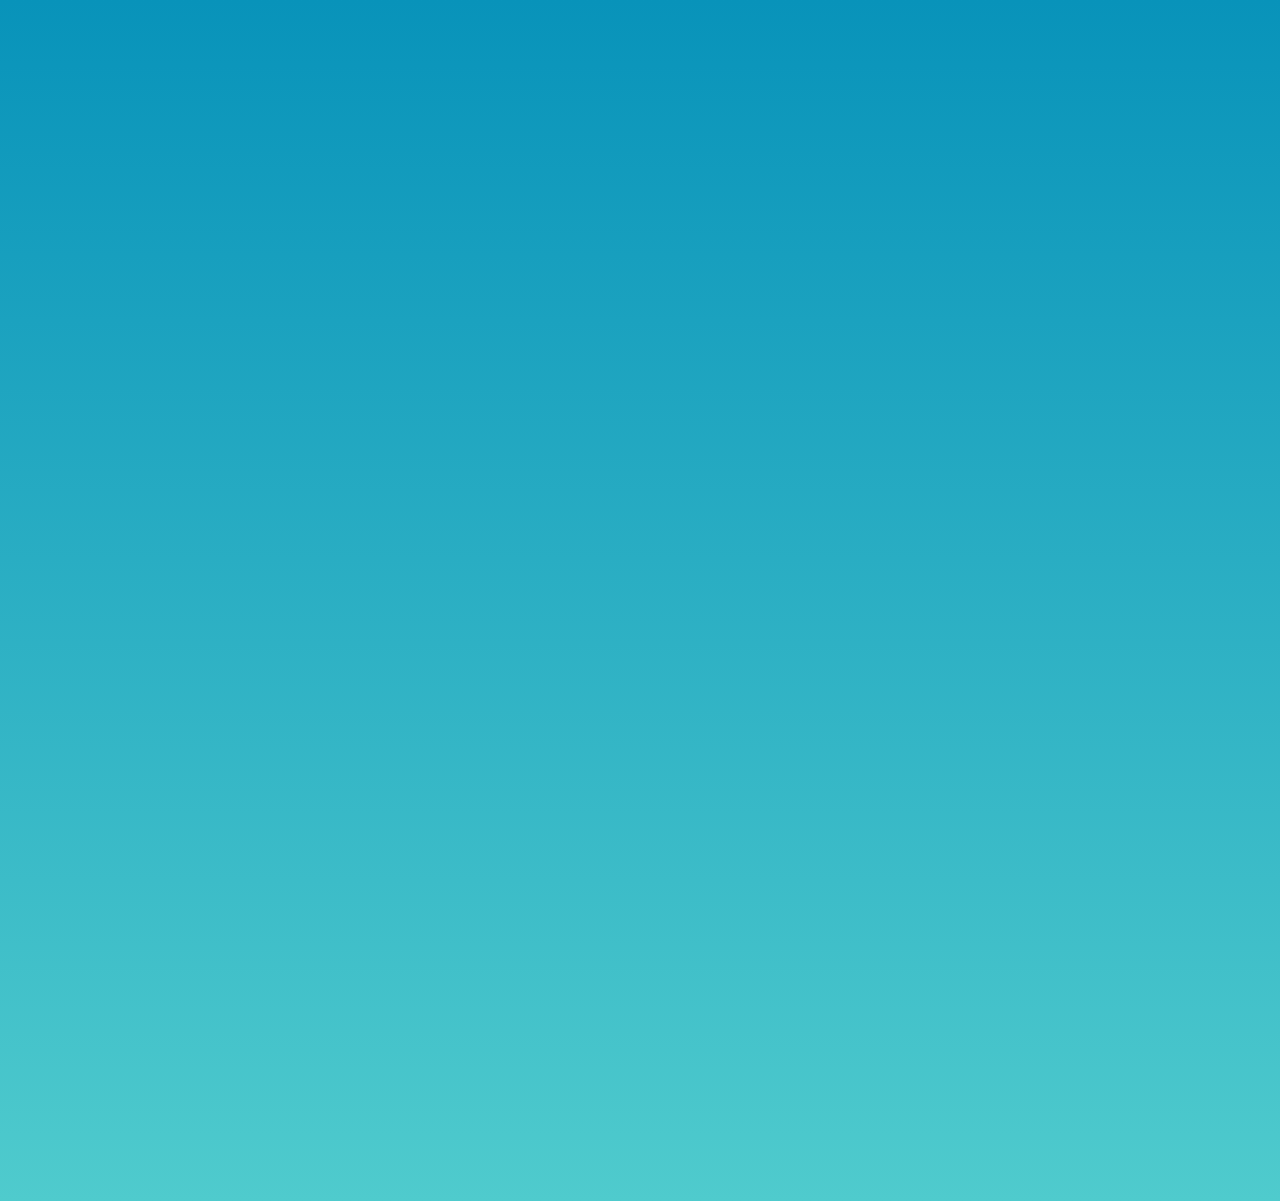
<file: index.html>
<!DOCTYPE html>
<html lang="pt-BR">
    <head>
        <meta charset="UTF-8" />
        <meta name="viewport" content="width=device-width, initial-scale=1.0" />
        <title>Levitheo - Links</title>
        <link
            rel="stylesheet"
            href="https://cdnjs.cloudflare.com/ajax/libs/font-awesome/6.4.0/css/all.min.css"
        />
        <link rel="preconnect" href="https://fonts.googleapis.com" />
        <link rel="preconnect" href="https://fonts.gstatic.com" crossorigin />
        <link
            href="https://fonts.googleapis.com/css2?family=Poppins:wght@300;400;500;600;700&display=swap"
            rel="stylesheet"
        />

        <link rel="stylesheet" href="style.css" />
    </head>
    <body class="light-mode animate-on-load">
        <div class="page-wrapper">
            <div class="theme-toggle">
                <button id="theme-switch" aria-label="Alternar tema">
                    <i class="fas fa-moon"></i>
                </button>
            </div>

            <div class="content-wrapper">
                <div class="hero-section">
                    <img
                        src="imagens/levitheo3d-2.png"
                        alt="Levitheo 3D"
                        class="hero-image"
                    />
                </div>
                
                <div class="container">
                    <div class="logo-container">
                        <img
                            src="imagens/logomarca.png"
                            alt="Logo Levitheo"
                            class="logo"
                        />
                    </div>
                    
                    <div class="links-container">
                        <!-- Os links serão carregados dinamicamente pelo JavaScript -->
                    </div>
    
                    <div class="footer">
                        <p>
                            Desenvolvido por
                            <a href="https://instagram.com/jbrunops/" target="_blank"
                                >Jackson Porciúncula</a
                            >
                            | <a href="admin.html" class="admin-link">Admin</a>
                        </p>
                    </div>
                </div>
            </div>
        </div>

        <script src="script.js"></script>
    </body>
</html>
</file>
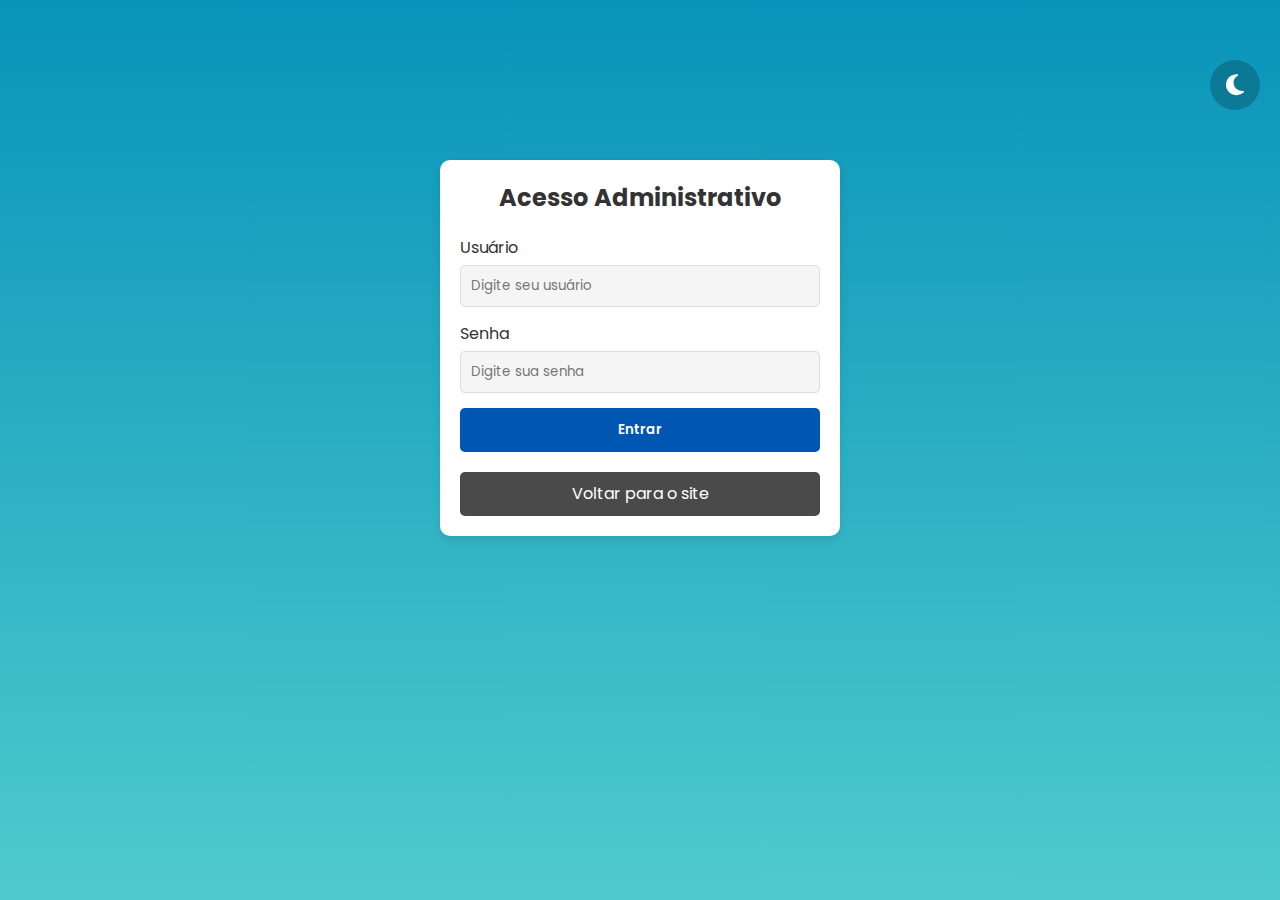
<file: admin.html>
<!DOCTYPE html>
<html lang="pt-BR">
<head>
    <meta charset="UTF-8" />
    <meta name="viewport" content="width=device-width, initial-scale=1.0" />
    <title>Levitheo - Administração</title>
    <link
        rel="stylesheet"
        href="https://cdnjs.cloudflare.com/ajax/libs/font-awesome/6.4.0/css/all.min.css"
    />
    <link rel="preconnect" href="https://fonts.googleapis.com" />
    <link rel="preconnect" href="https://fonts.gstatic.com" crossorigin />
    <link
        href="https://fonts.googleapis.com/css2?family=Poppins:wght@300;400;500;600;700&display=swap"
        rel="stylesheet"
    />
    <link rel="stylesheet" href="style.css" />
    <style>
        .admin-container {
            max-width: 800px;
            margin: 0 auto;
            padding: 20px;
        }
        
        .login-form {
            max-width: 400px;
            margin: 50px auto;
            padding: 20px;
            background-color: var(--card-bg);
            border-radius: 10px;
            box-shadow: 0 4px 10px rgba(0, 0, 0, 0.1);
        }
        
        .login-form h2 {
            text-align: center;
            margin-bottom: 20px;
            color: var(--text-color);
        }
        
        .form-group {
            margin-bottom: 15px;
        }
        
        .form-group label {
            display: block;
            margin-bottom: 5px;
            color: var(--text-color);
        }
        
        .form-group input {
            width: 100%;
            padding: 10px;
            border: 1px solid var(--border-color);
            border-radius: 5px;
            background-color: var(--input-bg);
            color: var(--text-color);
        }
        
        .admin-btn {
            display: block;
            width: 100%;
            padding: 12px;
            background-color: var(--primary-color);
            color: white;
            border: none;
            border-radius: 5px;
            cursor: pointer;
            font-weight: 600;
            transition: background-color 0.3s;
        }
        
        .admin-btn:hover {
            background-color: var(--primary-hover);
        }
        
        .admin-panel {
            display: none;
        }
        
        .admin-panel h2 {
            margin-bottom: 20px;
            color: var(--text-color);
        }
        
        .link-management {
            margin-top: 30px;
        }
        
        .link-item {
            display: flex;
            align-items: center;
            padding: 15px;
            margin-bottom: 10px;
            background-color: var(--card-bg);
            border-radius: 8px;
            box-shadow: 0 2px 5px rgba(0, 0, 0, 0.05);
            transition: transform 0.2s;
            flex-wrap: wrap;
        }
        
        .link-item:hover {
            transform: translateY(-2px);
        }
        
        .link-details {
            flex-grow: 1;
            margin-left: 15px;
        }
        
        .link-title {
            font-weight: 600;
            margin-bottom: 5px;
            color: var(--text-color);
        }
        
        .link-url {
            font-size: 0.9em;
            color: var(--secondary-text);
            word-break: break-all;
        }
        
        .link-actions {
            display: flex;
            gap: 10px;
            margin-top: 10px;
        }
        
        .link-btn {
            padding: 8px 12px;
            border: none;
            border-radius: 5px;
            cursor: pointer;
            transition: background-color 0.3s;
        }
        
        .edit-btn {
            background-color: #4CAF50;
            color: white;
        }
        
        .delete-btn {
            background-color: #f44336;
            color: white;
        }

        .move-up-btn,
        .move-down-btn {
            background-color: #2196F3;
            color: white;
        }

        .link-btn.disabled {
            background-color: #cccccc;
            cursor: not-allowed;
            opacity: 0.6;
        }
        
        .add-link-form {
            margin-top: 20px;
            padding: 20px;
            background-color: var(--card-bg);
            border-radius: 8px;
            box-shadow: 0 2px 8px rgba(0, 0, 0, 0.1);
        }
        
        .form-row {
            display: flex;
            gap: 15px;
            margin-bottom: 15px;
        }
        
        .form-row .form-group {
            flex: 1;
        }
        
        .form-row select {
            width: 100%;
            padding: 10px;
            border: 1px solid var(--border-color);
            border-radius: 5px;
            background-color: var(--input-bg);
            color: var(--text-color);
        }
        
        .back-btn {
            display: inline-block;
            margin-top: 20px;
            padding: 10px 15px;
            background-color: var(--secondary-color);
            color: white;
            text-decoration: none;
            border-radius: 5px;
        }
        
        .back-btn:hover {
            background-color: var(--secondary-hover);
        }
        
        .error-message {
            color: #f44336;
            margin-top: 10px;
            text-align: center;
        }
        
        .icon-selector {
            position: relative;
            display: flex;
            align-items: center;
            width: 100%;
        }
        
        .icon-selector select {
            appearance: none;
            -webkit-appearance: none;
            -moz-appearance: none;
            background-color: var(--input-bg);
            border: 1px solid var(--border-color);
            border-radius: 5px;
            padding: 10px;
            color: var(--text-color);
            flex-grow: 1;
            background-image: url("data:image/svg+xml;charset=US-ASCII,%3Csvg%20xmlns%3D%22http%3A%2F%2Fwww.w3.org%2F2000%2Fsvg%22%20width%3D%22292.4%22%20height%3D%22292.4%22%3E%3Cpath%20fill%3D%22%23777777%22%20d%3D%22M287%2069.4a17.6%2017.6%200%200%200-13-5.4H18.4c-5%200-9.3%201.8-12.9%205.4A17.6%2017.6%200%200%200%200%2082.2c0%205%201.8%209.3%205.4%2012.9l128%20127.9c3.6%203.6%207.8%205.4%2012.8%205.4s9.2-1.8%2012.8-5.4L287%2095c3.5-3.5%205.4-7.8%205.4-12.8%200-5-1.9-9.2-5.5-12.8z%22%2F%3E%3C%2Fsvg%3E");
            background-repeat: no-repeat;
            background-position: right 10px top 50%;
            background-size: 12px auto;
            cursor: pointer;
            transition: border-color 0.3s;
        }
        
        .icon-selector select:focus {
            border-color: var(--primary-color);
            outline: none;
        }
        
        .dark-mode .icon-selector select {
            background-image: url("data:image/svg+xml;charset=US-ASCII,%3Csvg%20xmlns%3D%22http%3A%2F%2Fwww.w3.org%2F2000%2Fsvg%22%20width%3D%22292.4%22%20height%3D%22292.4%22%3E%3Cpath%20fill%3D%22%23bbbbbb%22%20d%3D%22M287%2069.4a17.6%2017.6%200%200%200-13-5.4H18.4c-5%200-9.3%201.8-12.9%205.4A17.6%2017.6%200%200%200%200%2082.2c0%205%201.8%209.3%205.4%2012.9l128%20127.9c3.6%203.6%207.8%205.4%2012.8%205.4s9.2-1.8%2012.8-5.4L287%2095c3.5-3.5%205.4-7.8%205.4-12.8%200-5-1.9-9.2-5.5-12.8z%22%2F%3E%3C%2Fsvg%3E");
        }
        
        .icon-preview {
            display: flex;
            align-items: center;
            justify-content: center;
            width: 50px;
            height: 50px;
            margin-left: 15px;
            background-color: var(--primary-color);
            border-radius: 5px;
            color: white;
        }
        
        .icon-preview i {
            font-size: 24px;
        }
        
        .change-password-form {
            margin-top: 30px;
            padding: 20px;
            background-color: var(--card-bg);
            border-radius: 8px;
            box-shadow: 0 2px 8px rgba(0, 0, 0, 0.1);
        }
        
        .change-password-form h3 {
            margin-bottom: 15px;
            color: var(--text-color);
        }
        
        .message {
            margin-top: 10px;
            padding: 8px;
            border-radius: 4px;
            text-align: center;
        }
        
        .message.success {
            background-color: #d4edda;
            color: #155724;
            border: 1px solid #c3e6cb;
        }
        
        .message.error {
            background-color: #f8d7da;
            color: #721c24;
            border: 1px solid #f5c6cb;
        }

        /* Estilos responsivos para mobile */
        @media screen and (max-width: 768px) {
            .link-item {
                flex-direction: column;
                align-items: stretch;
                padding: 15px 10px;
            }
            
            .link-main-container {
                display: flex;
                flex-direction: column;
                align-items: center;
                margin-bottom: 10px;
            }
            
            .icon-wrapper {
                align-self: center;
                margin-bottom: 10px;
                width: 50px;
                height: 50px;
                display: flex;
                justify-content: center;
                align-items: center;
                background-color: var(--primary-color);
                border-radius: 50%;
                color: white;
            }
            
            .icon-wrapper i {
                font-size: 20px;
            }
            
            .link-details {
                margin-left: 0;
                text-align: center;
                width: 100%;
            }
            
            .link-actions {
                justify-content: center;
                flex-wrap: wrap;
                margin-top: 15px;
                width: 100%;
                padding-top: 10px;
                border-top: 1px solid var(--border-color);
            }
            
            .link-btn {
                flex: 1;
                min-width: 60px;
                max-width: 80px;
                padding: 10px 8px;
                font-size: 14px;
                display: flex;
                justify-content: center;
                align-items: center;
                margin: 0 2px;
            }
            
            .admin-container {
                padding: 10px;
                max-width: 100%;
            }
            
            .form-row {
                flex-direction: column;
                gap: 10px;
            }
            
            .icon-selector {
                flex-direction: column;
            }
            
            .icon-preview {
                margin-left: 0;
                margin-top: 10px;
                align-self: center;
                width: 60px;
                height: 60px;
            }
            
            .add-link-form, 
            .change-password-form {
                padding: 15px 10px;
            }
            
            .admin-btn {
                padding: 14px;
                font-size: 16px;
            }
            
            h2, h3 {
                font-size: 1.2rem;
                text-align: center;
            }
            
            .back-btn {
                display: block;
                text-align: center;
                margin: 20px auto;
            }
            
            .login-form {
                width: 90%;
                max-width: 350px;
                margin: 30px auto;
            }
        }
    </style>
</head>
<body class="light-mode">
    <div class="theme-toggle">
        <button id="theme-switch" aria-label="Alternar tema">
            <i class="fas fa-moon"></i>
        </button>
    </div>

    <div class="admin-container">
        <div class="login-form" id="login-form">
            <h2>Acesso Administrativo</h2>
            <div class="form-group">
                <label for="username">Usuário</label>
                <input type="text" id="username" placeholder="Digite seu usuário">
            </div>
            <div class="form-group">
                <label for="password">Senha</label>
                <input type="password" id="password" placeholder="Digite sua senha">
            </div>
            <button class="admin-btn" id="login-button">Entrar</button>
            <p class="error-message" id="login-error"></p>
            <a href="index.html" class="back-btn" style="display: block; text-align: center; margin-top: 20px;">Voltar para o site</a>
        </div>

        <div class="admin-panel" id="admin-panel">
            <h2>Gerenciamento de Links</h2>
            
            <div class="add-link-form">
                <h3>Adicionar Novo Link</h3>
                <div class="form-group">
                    <label for="link-title">Título</label>
                    <input type="text" id="link-title" placeholder="Nome do link">
                </div>
                <div class="form-row">
                    <div class="form-group">
                        <label for="link-url">URL</label>
                        <input type="text" id="link-url" placeholder="https://...">
                    </div>
                    <div class="form-group">
                        <label for="link-category">Categoria</label>
                        <select id="link-category">
                            <option value="catalog">Catálogo</option>
                            <option value="consultant">Consultora</option>
                            <option value="whatsapp">WhatsApp</option>
                            <option value="facebook">Facebook</option>
                            <option value="instagram">Instagram</option>
                        </select>
                    </div>
                </div>
                <div class="form-group">
                    <label for="link-icon">Ícone</label>
                    <div class="icon-selector">
                        <select id="link-icon">
                            <option value="fas fa-book">📚 Livro/Catálogo (fas fa-book)</option>
                            <option value="fas fa-user-tie">👤 Consultor (fas fa-user-tie)</option>
                            <option value="fab fa-whatsapp">💬 WhatsApp (fab fa-whatsapp)</option>
                            <option value="fab fa-facebook-f">📘 Facebook (fab fa-facebook-f)</option>
                            <option value="fab fa-instagram">📷 Instagram (fab fa-instagram)</option>
                            <option value="fas fa-shopping-cart">🛒 Carrinho (fas fa-shopping-cart)</option>
                            <option value="fas fa-store">🏪 Loja (fas fa-store)</option>
                            <option value="fas fa-phone">📞 Telefone (fas fa-phone)</option>
                            <option value="fas fa-envelope">✉️ Email (fas fa-envelope)</option>
                            <option value="fas fa-map-marker-alt">📍 Localização (fas fa-map-marker-alt)</option>
                            <option value="fas fa-link">🔗 Link Genérico (fas fa-link)</option>
                        </select>
                        <div class="icon-preview">
                            <i class="fas fa-book"></i>
                        </div>
                    </div>
                </div>
                <button class="admin-btn" id="add-link-button">Adicionar Link</button>
            </div>
            
            <div class="link-management" id="links-list">
                <!-- Links serão carregados aqui dinamicamente -->
            </div>
            
            <div class="change-password-form">
                <h3>Alterar Senha</h3>
                <div class="form-group">
                    <label for="current-password">Senha Atual</label>
                    <input type="password" id="current-password" placeholder="Digite sua senha atual">
                </div>
                <div class="form-group">
                    <label for="new-password">Nova Senha</label>
                    <input type="password" id="new-password" placeholder="Digite a nova senha">
                </div>
                <div class="form-group">
                    <label for="confirm-password">Confirmar Nova Senha</label>
                    <input type="password" id="confirm-password" placeholder="Confirme a nova senha">
                </div>
                <button class="admin-btn" id="change-password-button">Alterar Senha</button>
                <p class="message" id="password-message"></p>
            </div>
            
            <a href="index.html" class="back-btn">Voltar para o site</a>
            <button class="admin-btn" id="logout-button" style="margin-top: 20px;">Sair</button>
        </div>
    </div>

    <script src="admin.js"></script>
</body>
</html>
</file>
<file: style.css>
:root {
    --dark-teal: #00535e;
    --lime-green: #b0d44c;
    --light-lime: #53fc6f;
    --bright-blue: #0aa7d4;
    --cream: #ffefcf;

    --gradient-light: linear-gradient(180deg, #0893BA 0%, #4fcbcd 100%);
    --gradient-dark: linear-gradient(135deg, #001e22, #003b44);

    --text-light: #333333;
    --text-dark: #ffffff;

    --shadow-light: 0 10px 30px rgba(0, 83, 94, 0.1);
    --shadow-dark: 0 10px 30px rgba(0, 0, 0, 0.2);

    --bg-light: #CEE7EC;
    --bg-dark: #121212;

    --card-light: #CEE7EC;
    --card-dark: rgba(30, 30, 30, 0.8);

    --transition-speed: 0.3s;

    --primary-color: #0056b3;
    --primary-hover: #003e80;
    --secondary-color: #4a4a4a;
    --secondary-hover: #333333;
    --text-color: #333;
    --secondary-text: #666;
    --background: #f9f9f9;
    --card-bg: #fff;
    --border-color: #ddd;
    --input-bg: #f5f5f5;
    --shadow-color: rgba(0, 0, 0, 0.1);
}

* {
    margin: 0;
    padding: 0;
    box-sizing: border-box;
    font-family: "Poppins", sans-serif;
}

body {
    min-height: 100vh;
    padding: 0;
    margin: 0;
    background: var(--gradient-light);
    transition: background var(--transition-speed) ease;
    overflow-x: hidden;
    font-size: 16px;
    line-height: 1.5;
    padding-top: 90px;
    font-family: 'Poppins', sans-serif;
    background-color: var(--background);
    color: var(--text-color);
    transition: background-color 0.3s, color 0.3s;
}

body.dark-mode {
    background: var(--gradient-dark);
    color: var(--text-dark);
    --primary-color: #2196f3;
    --primary-hover: #1976d2;
    --secondary-color: #757575;
    --secondary-hover: #616161;
    --text-color: #f5f5f5;
    --secondary-text: #bdbdbd;
    --background: #121212;
    --card-bg: #1e1e1e;
    --border-color: #333;
    --input-bg: #2d2d2d;
    --shadow-color: rgba(0, 0, 0, 0.3);
}

.page-wrapper {
    min-height: calc(100vh - 90px);
    display: flex;
    flex-direction: column;
    align-items: center;
    justify-content: flex-start;
    padding: 100px 2rem 2rem;
    position: relative;
    margin-top: 0;
}

.content-wrapper {
    position: relative;
    width: 100%;
    max-width: 500px;
    margin: 0 auto;
    padding-top: 80px;
}

.container {
    width: 100%;
    display: flex;
    flex-direction: column;
    align-items: center;
    padding: 2rem 0 0;
    backdrop-filter: blur(10px);
    border-radius: 24px;
    background-color: var(--card-light);
    box-shadow: var(--shadow-light);
    transition: all var(--transition-speed) ease;
    position: relative;
    overflow: visible;
    z-index: 1;
    animation: scale-in 0.7s ease-out backwards;
    animation-delay: 0.5s;
}

.dark-mode .container {
    background-color: var(--card-dark);
    box-shadow: var(--shadow-dark);
}

.logo-container {
    width: 100%;
    display: flex;
    justify-content: center;
}

.logo {
    max-width: 250px;
    height: auto;
    object-fit: contain;
    animation: fade-in-up 0.8s ease-out backwards;
    animation-delay: 1.2s;
}

.theme-toggle {
    position: fixed;
    top: 60px;
    right: 20px;
    z-index: 20;
}

#theme-switch {
    background: none;
    border: none;
    color: white;
    font-size: 24px;
    cursor: pointer;
    background-color: rgba(0, 0, 0, 0.2);
    border-radius: 50%;
    width: 50px;
    height: 50px;
    display: flex;
    align-items: center;
    justify-content: center;
    transition: all var(--transition-speed) ease;
    animation: scale-in 0.5s ease-out backwards;
    animation-delay: 2.5s;
}

#theme-switch:hover {
    transform: scale(1.1);
    background-color: rgba(0, 0, 0, 0.3);
}

.dark-mode #theme-switch {
    color: #ffd700;
}

.hero-section {
    position: absolute;
    top: -130px;
    left: 0;
    width: 100%;
    z-index: 5;
    display: flex;
    justify-content: center;
    pointer-events: none;
    perspective: 1000px;
}

.hero-image {
    width: 100%;
    max-width: 250px;
    height: auto;
    object-fit: contain;
    transform: translateY(10px);
    animation: bounce-in 1.2s cubic-bezier(0.36, 0.07, 0.19, 0.97) forwards, float 6s ease-in-out infinite;
    cursor: pointer;
    transition: transform 0.3s ease;
    pointer-events: auto;
    transform-style: preserve-3d;
}

body:not(.animate-on-load) .hero-image,
body:not(.animate-on-load) .container,
body:not(.animate-on-load) .logo,
body:not(.animate-on-load) .link-button,
body:not(.animate-on-load) .footer,
body:not(.animate-on-load) #theme-switch {
    animation: none !important;
}

body.animate-on-load .page-wrapper {
    opacity: 0;
    animation: fade-in 0.8s ease forwards;
    animation-delay: 0.2s;
}

@keyframes fade-in {
    from { opacity: 0; }
    to { opacity: 1; }
}

.hero-image.pulse-effect {
    animation: pulse-hover 1s ease-in-out infinite;
}

.hero-image.spin-effect {
    animation: spin 1s ease-in-out;
}

.title {
    font-size: 24px;
    font-weight: 700;
    margin-bottom: 20px;
    color: var(--dark-teal);
    text-align: center;
    transition: color var(--transition-speed) ease;
}

.dark-mode .title {
    color: var(--light-lime);
}

.links-container {
    display: flex;
    flex-direction: column;
    width: 90%;
    gap: 1rem;
    padding: 0 0 2rem;
}

.link-button {
    display: flex;
    align-items: center;
    padding: 14px 18px;
    border-radius: 12px;
    color: white;
    font-weight: 500;
    font-size: 16px;
    text-decoration: none;
    transition: all 0.3s ease;
    position: relative;
    overflow: hidden;
    box-shadow: 0 4px 6px rgba(0, 0, 0, 0.1);
    animation: slide-in-right 0.5s ease-out backwards;
}

.link-button::before {
    content: "";
    position: absolute;
    top: 0;
    left: 0;
    width: 100%;
    height: 100%;
    background-color: rgba(255, 255, 255, 0.1);
    transform: translateX(-100%);
    transition: transform 0.3s ease;
}

.link-button:hover::before {
    transform: translateX(0);
}

.link-button:hover {
    transform: translateY(-5px);
    box-shadow: 0 10px 20px rgba(0, 0, 0, 0.15);
}

.icon-wrapper {
    display: flex;
    align-items: center;
    justify-content: center;
    width: 34px;
    height: 34px;
    border-radius: 10px;
    background-color: rgba(255, 255, 255, 0.2);
    margin-right: 12px;
    font-size: 16px;
    flex-shrink: 0;
}

.link-arrow {
    margin-left: auto;
    font-size: 14px;
    opacity: 0.7;
    transition: transform 0.3s ease;
}

.link-button:hover .link-arrow {
    transform: translateX(5px);
}

.catalog {
    background-color: var(--dark-teal);
}

.consultant {
    background-color: #B9D95E;
    color: var(--text-light);
}

.whatsapp {
    background-color: #DCFFA3;
    color: var(--text-light);
}

.social-row {
    display: flex;
    justify-content: center;
    gap: 20px;
    margin: 20px 0;
    width: 100%;
}

.social-button {
    display: flex;
    align-items: center;
    justify-content: center;
    width: 60px;
    height: 60px;
    border-radius: 50%;
    color: white;
    font-size: 24px;
    text-decoration: none;
    transition: all 0.3s ease;
}

.social-button:hover {
    transform: translateY(-5px) scale(1.1);
    box-shadow: 0 10px 20px rgba(0, 0, 0, 0.2);
}

.facebook {
    background-color: #3b5998;
}

.instagram {
    background: linear-gradient(
        45deg,
        #f09433,
        #e6683c,
        #dc2743,
        #cc2366,
        #bc1888
    );
}

.footer {
    display: flex;
    justify-content: center;
    align-items: center;
    margin-top: 1rem;
    padding: 1.5rem 0;
    width: 100%;
    font-size: 14px;
    color: var(--text-light);
    border-top: 1px solid rgba(0, 0, 0, 0.05);
    animation: fade-in-up 0.8s ease-out backwards;
    animation-delay: 2.2s;
}

.dark-mode .footer {
    color: #aaa;
}

.footer a {
    color: var(--dark-teal);
    text-decoration: none;
    font-weight: 600;
    transition: color var(--transition-speed) ease;
}

.dark-mode .footer a {
    color: var(--light-lime);
}

.footer a:hover {
    text-decoration: underline;
}

/* Efeitos de animação para botões */
@keyframes pulse {
    0% {
        transform: scale(1);
    }
    50% {
        transform: scale(1.05);
    }
    100% {
        transform: scale(1);
    }
}

.link-button:active {
    transform: scale(0.95);
}

/* Animações */
@keyframes float {
    0% {
        transform: translateY(0px) rotateY(0deg);
    }
    25% {
        transform: translateY(-10px) rotateY(2deg);
    }
    50% {
        transform: translateY(-15px) rotateY(0deg);
    }
    75% {
        transform: translateY(-7px) rotateY(-2deg);
    }
    100% {
        transform: translateY(0px) rotateY(0deg);
    }
}

@keyframes bounce-in {
    0% {
        opacity: 0;
        transform: translateY(-300px);
    }
    60% {
        opacity: 1;
        transform: translateY(30px);
    }
    80% {
        transform: translateY(-10px);
    }
    100% {
        transform: translateY(0);
    }
}

@keyframes fade-in-up {
    0% {
        opacity: 0;
        transform: translateY(30px);
    }
    100% {
        opacity: 1;
        transform: translateY(0);
    }
}

@keyframes scale-in {
    0% {
        opacity: 0;
        transform: scale(0.8);
    }
    70% {
        opacity: 1;
        transform: scale(1.05);
    }
    100% {
        transform: scale(1);
    }
}

@keyframes slide-in-right {
    0% {
        transform: translateX(50px);
        opacity: 0;
    }
    100% {
        transform: translateX(0);
        opacity: 1;
    }
}

/* Atraso para cada botão aparecer sequencialmente */
.links-container a:nth-child(1) {
    animation-delay: 1.3s;
}

.links-container a:nth-child(2) {
    animation-delay: 1.4s;
}

.links-container a:nth-child(3) {
    animation-delay: 1.5s;
}

.links-container a:nth-child(4) {
    animation-delay: 1.6s;
}

.links-container a:nth-child(5) {
    animation-delay: 1.7s;
}

.links-container a:nth-child(6) {
    animation-delay: 1.8s;
}

.links-container a:nth-child(7) {
    animation-delay: 1.9s;
}

.links-container a:nth-child(8) {
    animation-delay: 2.0s;
}

/* Animações adicionais */
@keyframes spin {
    0% {
        transform: rotate(0deg) scale(1);
    }
    50% {
        transform: rotate(360deg) scale(1.2);
    }
    100% {
        transform: rotate(720deg) scale(1);
    }
}

@keyframes pulse-hover {
    0% {
        transform: scale(1);
    }
    50% {
        transform: scale(1.1);
    }
    100% {
        transform: scale(1);
    }
}

@keyframes spotlight {
    0% {
        box-shadow: 0 0 0 rgba(255, 255, 255, 0);
    }
    50% {
        box-shadow: 0 0 30px rgba(255, 255, 255, 0.7);
    }
    100% {
        box-shadow: 0 0 0 rgba(255, 255, 255, 0);
    }
}

.animations-ready .container::before {
    content: '';
    position: absolute;
    top: -30px;
    left: 50%;
    transform: translateX(-50%);
    width: 100%;
    height: 30px;
    background: rgba(255, 255, 255, 0.1);
    filter: blur(10px);
    border-radius: 50%;
    animation: spotlight 5s ease-in-out infinite;
    animation-delay: 1.5s;
}

/* Efeito de clique aprimorado */
.link-button.clicked {
    transform: scale(0.95);
    box-shadow: 0 2px 4px rgba(0, 0, 0, 0.15);
    transition: all 0.1s ease;
}

.link-button::after {
    content: '';
    position: absolute;
    top: 50%;
    left: 50%;
    width: 5px;
    height: 5px;
    background: rgba(255, 255, 255, 0.8);
    border-radius: 50%;
    opacity: 0;
    transform: translate(-50%, -50%) scale(1);
}

.link-button.clicked::after {
    animation: ripple 0.6s ease-out;
}

@keyframes ripple {
    0% {
        opacity: 1;
        transform: translate(-50%, -50%) scale(1);
    }
    100% {
        opacity: 0;
        transform: translate(-50%, -50%) scale(50);
    }
}

/* Responsividade para as animações */
@media (prefers-reduced-motion: reduce) {
    .hero-image,
    .container,
    .logo,
    .link-button,
    .footer,
    #theme-switch {
        animation: none !important;
        transition: none !important;
    }
    
    .animations-ready .container::before {
        animation: none !important;
    }
}

@media (max-width: 480px) {
    body {
        padding-top: 60px;
    }
    
    .page-wrapper {
        min-height: calc(100vh - 60px);
        padding: 80px 1rem 1.5rem;
        margin-top: 0;
        justify-content: flex-start;
    }
    
    .theme-toggle {
        top: 40px;
        right: 15px;
    }
    
    .content-wrapper {
        padding-top: 70px;
    }
    
    .hero-section {
        top: -120px;
    }
    
    .hero-image {
        max-width: 200px;
        animation: bounce-in 1.2s cubic-bezier(0.36, 0.07, 0.19, 0.97) forwards, float 5s ease-in-out infinite;
    }
    
    .container {
        border-radius: 16px;
        padding: 1.5rem 0;
    }
    
    body {
        font-size: 15px;
    }
    
    .links-container {
        width: 90%;
        gap: 0.8rem;
        padding: 0.7rem 0 1.5rem;
    }
    
    .link-button {
        padding: 12px 16px;
        font-size: 15px;
    }
    
    .icon-wrapper {
        width: 34px;
        height: 34px;
        margin-right: 12px;
    }
    
    .social-button {
        width: 50px;
        height: 50px;
    }
    
    #theme-switch {
        width: 42px;
        height: 42px;
        font-size: 18px;
    }
    
    .logo {
        max-width: 150px;
    }
}

.admin-link {
    opacity: 0.7;
    font-size: 0.9em;
    color: var(--secondary-text);
    text-decoration: none;
    transition: opacity 0.3s;
}

.admin-link:hover {
    opacity: 1;
}
</file>
